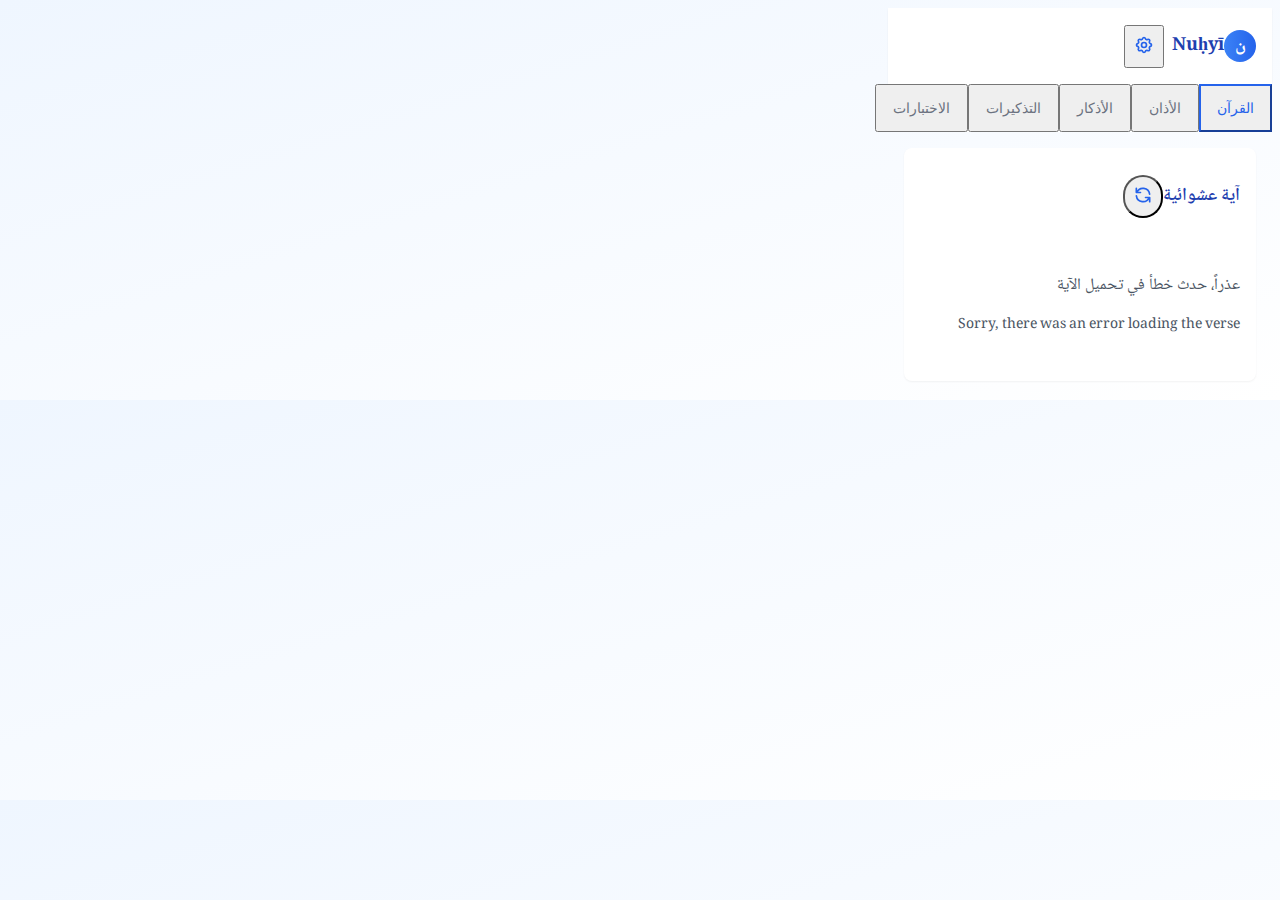
<file: Nahya/popup/index.html>
<!DOCTYPE html>
<html lang="ar" dir="rtl">
<head>
    <meta charset="UTF-8">
    <meta name="viewport" content="width=device-width, initial-scale=1.0">
    <title>Nuḥyī - إحياء الروح بالإيمان</title>
    <link href="https://fonts.googleapis.com/css2?family=Noto+Naskh+Arabic:wght@400;500;600;700&display=swap" rel="stylesheet">
    <link rel="stylesheet" href="tailwind.css">
    <link rel="stylesheet" href="styles.css">
    <script src="countries-cities.js"></script>
</head>
<body class="w-96 h-96 bg-gradient-to-br from-blue-50 to-white dark:from-gray-900 dark:to-gray-800 font-['Noto_Naskh_Arabic']">
    <!-- Header -->
    <header class="bg-white dark:bg-gray-800 shadow-sm border-b border-blue-200 dark:border-gray-700">
        <div class="flex items-center justify-between px-4 py-3">
            <div class="flex items-center space-x-2 space-x-reverse">
                <div class="w-8 h-8 bg-gradient-to-r from-blue-500 to-blue-600 rounded-full flex items-center justify-center">
                    <span class="text-white text-lg font-bold">ن</span>
                </div>
                <h1 class="text-lg font-bold text-blue-800 dark:text-white">Nuḥyī</h1>
            </div>
            <button id="settingsBtn" class="p-2 text-blue-600 dark:text-blue-300 hover:text-blue-800 dark:hover:text-white transition-colors">
                <svg class="w-5 h-5" fill="none" stroke="currentColor" viewBox="0 0 24 24">
                    <path stroke-linecap="round" stroke-linejoin="round" stroke-width="2" d="M10.325 4.317c.426-1.756 2.924-1.756 3.35 0a1.724 1.724 0 002.573 1.066c1.543-.94 3.31.826 2.37 2.37a1.724 1.724 0 001.065 2.572c1.756.426 1.756 2.924 0 3.35a1.724 1.724 0 00-1.066 2.573c.94 1.543-.826 3.31-2.37 2.37a1.724 1.724 0 00-2.572 1.065c-.426 1.756-2.924 1.756-3.35 0a1.724 1.724 0 00-2.573-1.066c-1.543.94-3.31-.826-2.37-2.37a1.724 1.724 0 00-1.065-2.572c-1.756-.426-1.756-2.924 0-3.35a1.724 1.724 0 001.066-2.573c-.94-1.543.826-3.31 2.37-2.37.996.608 2.296.07 2.572-1.065z"></path>
                    <path stroke-linecap="round" stroke-linejoin="round" stroke-width="2" d="M15 12a3 3 0 11-6 0 3 3 0 016 0z"></path>
                </svg>
            </button>
        </div>
    </header>

    <!-- Tab Navigation -->
    <nav class="bg-white dark:bg-gray-800 border-b border-blue-200 dark:border-gray-700">
        <div class="flex">
            <button class="tab-btn active flex-1 py-3 px-4 text-sm font-medium text-blue-600 dark:text-blue-400 border-b-2 border-blue-600 dark:border-blue-400" data-tab="quran">
                القرآن
            </button>
            <button class="tab-btn flex-1 py-3 px-4 text-sm font-medium text-gray-500 dark:text-gray-400 hover:text-blue-700 dark:hover:text-blue-300" data-tab="azan">
                الأذان
            </button>
            <button class="tab-btn flex-1 py-3 px-4 text-sm font-medium text-gray-500 dark:text-gray-400 hover:text-blue-700 dark:hover:text-blue-300" data-tab="adhkar">
                الأذكار
            </button>
            <button class="tab-btn flex-1 py-3 px-4 text-sm font-medium text-gray-500 dark:text-gray-400 hover:text-blue-700 dark:hover:text-blue-300" data-tab="reminders">
                التذكيرات
            </button>
            <button class="tab-btn flex-1 py-3 px-4 text-sm font-medium text-gray-500 dark:text-gray-400 hover:text-blue-700 dark:hover:text-blue-300" data-tab="tests">
                الاختبارات
            </button>
        </div>
    </nav>

    <!-- Tab Content -->
    <main class="flex-1 overflow-y-auto">
        <!-- Quran Tab -->
        <div id="quran" class="tab-content active p-4">
            <div class="bg-white dark:bg-gray-800 rounded-lg shadow-sm p-4 mb-4 border border-blue-100 dark:border-gray-700">
                <div class="flex items-center justify-between mb-3">
                    <h3 class="text-lg font-semibold text-blue-800 dark:text-white">آية عشوائية</h3>
                    <button id="refreshVerse" class="p-2 text-blue-600 dark:text-blue-400 hover:bg-blue-50 dark:hover:bg-blue-900/20 rounded-full transition-colors">
                        <svg class="w-5 h-5" fill="none" stroke="currentColor" viewBox="0 0 24 24">
                            <path stroke-linecap="round" stroke-linejoin="round" stroke-width="2" d="M4 4v5h.582m15.356 2A8.001 8.001 0 004.582 9m0 0H9m11 11v-5h-.581m0 0a8.003 8.003 0 01-15.357-2m15.357 2H15"></path>
                        </svg>
                    </button>
                </div>
                <div id="verseContainer" class="space-y-3">
                    <div class="animate-pulse">
                        <div class="h-4 bg-gray-200 dark:bg-gray-700 rounded mb-2"></div>
                        <div class="h-4 bg-gray-200 dark:bg-gray-700 rounded mb-2"></div>
                        <div class="h-4 bg-gray-200 dark:bg-gray-700 rounded w-3/4"></div>
                    </div>
                </div>
            </div>
        </div>

        <!-- Azan Tab -->
        <div id="azan" class="tab-content hidden p-4">
            <div class="bg-white dark:bg-gray-800 rounded-lg shadow-sm p-4 mb-4 border border-blue-100 dark:border-gray-700">
                <h3 class="text-lg font-semibold text-blue-800 dark:text-white mb-3">أوقات الصلاة</h3>
                <div id="prayerTimes" class="space-y-2">
                    <div class="animate-pulse">
                        <div class="h-4 bg-gray-200 dark:bg-gray-700 rounded mb-2"></div>
                        <div class="h-4 bg-gray-200 dark:bg-gray-700 rounded mb-2"></div>
                        <div class="h-4 bg-gray-200 dark:bg-gray-700 rounded w-3/4"></div>
                    </div>
                </div>
                <div class="mt-4 pt-4 border-t border-blue-200 dark:border-gray-700">
                    <div class="flex items-center justify-between">
                        <span class="text-sm text-gray-600 dark:text-gray-400">صوت الأذان</span>
                        <label class="relative inline-flex items-center cursor-pointer">
                            <input type="checkbox" id="azanSound" class="sr-only peer" checked>
                            <div class="w-11 h-6 bg-gray-200 peer-focus:outline-none peer-focus:ring-4 peer-focus:ring-blue-300 dark:peer-focus:ring-blue-800 rounded-full peer dark:bg-gray-700 peer-checked:after:translate-x-full peer-checked:after:border-white after:content-[''] after:absolute after:top-[2px] after:right-[2px] after:bg-white after:border-gray-300 after:border after:rounded-full after:h-5 after:w-5 after:transition-all dark:border-gray-600 peer-checked:bg-blue-600"></div>
                        </label>
                    </div>
                    <div class="flex items-center justify-between mt-3">
                        <span class="text-sm text-gray-600 dark:text-gray-400">تذكيرات قبل الصلاة</span>
                        <label class="relative inline-flex items-center cursor-pointer">
                            <input type="checkbox" id="prePrayerToggle" class="sr-only peer" checked>
                            <div class="w-11 h-6 bg-gray-200 peer-focus:outline-none peer-focus:ring-4 peer-focus:ring-blue-300 dark:peer-focus:ring-blue-800 rounded-full peer dark:bg-gray-700 peer-checked:after:translate-x-full peer-checked:after:border-white after:content-[''] after:absolute after:top-[2px] after:right-[2px] after:bg-white after:border-gray-300 after:border after:rounded-full after:h-5 after:w-5 after:transition-all dark:border-gray-600 peer-checked:bg-blue-600"></div>
                        </label>
                    </div>
                </div>
            </div>
        </div>

        <!-- Adhkar Tab -->
        <div id="adhkar" class="tab-content hidden p-4">
            <div class="bg-white dark:bg-gray-800 rounded-lg shadow-sm p-4 mb-4 border border-blue-100 dark:border-gray-700">
                <div class="flex items-center justify-between mb-3">
                    <h3 class="text-lg font-semibold text-blue-800 dark:text-white">الأذكار</h3>
                    <div class="flex space-x-2 space-x-reverse">
                        <button id="morningAdhkar" class="px-3 py-1 text-sm bg-blue-600 text-white rounded-md hover:bg-blue-700 transition-colors">أذكار الصباح</button>
                        <button id="eveningAdhkar" class="px-3 py-1 text-sm bg-gray-200 text-gray-700 dark:bg-gray-700 dark:text-gray-300 rounded-md hover:bg-gray-300 dark:hover:bg-gray-600 transition-colors">أذكار المساء</button>
                    </div>
                </div>
                <div id="adhkarContainer" class="space-y-3">
                    <div class="animate-pulse">
                        <div class="h-4 bg-gray-200 dark:bg-gray-700 rounded mb-2"></div>
                        <div class="h-4 bg-gray-200 dark:bg-gray-700 rounded mb-2"></div>
                        <div class="h-4 bg-gray-200 dark:bg-gray-700 rounded w-3/4"></div>
                    </div>
                </div>
            </div>
        </div>

        <!-- Reminders Tab -->
        <div id="reminders" class="tab-content hidden p-4">
            <div class="bg-white dark:bg-gray-800 rounded-lg shadow-sm p-4 mb-4 border border-blue-100 dark:border-gray-700">
                <h3 class="text-lg font-semibold text-blue-800 dark:text-white mb-3">التذكيرات</h3>
                
                <!-- Add Reminder Form -->
                <div class="mb-4 p-3 bg-blue-50 dark:bg-blue-900/20 rounded-lg border border-blue-200 dark:border-blue-800">
                    <div class="flex space-x-2 space-x-reverse mb-3">
                        <input type="text" id="reminderText" placeholder="نص التذكيرة" class="flex-1 px-3 py-2 border border-blue-300 dark:border-blue-600 rounded-md bg-white dark:bg-gray-700 text-gray-800 dark:text-white text-sm">
                        <input type="time" id="reminderTime" class="px-3 py-2 border border-blue-300 dark:border-blue-600 rounded-md bg-white dark:bg-gray-700 text-gray-800 dark:text-white text-sm">
                    </div>
                    <button id="addReminder" class="w-full px-4 py-2 bg-blue-600 text-white rounded-md hover:bg-blue-700 transition-colors text-sm">إضافة تذكيرة</button>
                </div>

                <!-- Reminders List -->
                <div id="remindersList" class="space-y-2">
                    <!-- Reminders will be populated here -->
                </div>

                <!-- Salah on Prophet Toggle -->
                <div class="mt-4 pt-4 border-t border-blue-200 dark:border-gray-700">
                    <div class="flex items-center justify-between">
                        <span class="text-sm text-gray-600 dark:text-gray-400">تذكيرات الصلاة على النبي ﷺ</span>
                        <label class="relative inline-flex items-center cursor-pointer">
                            <input type="checkbox" id="salahReminder" class="sr-only peer" checked>
                            <div class="w-11 h-6 bg-gray-200 peer-focus:outline-none peer-focus:ring-4 peer-focus:ring-blue-300 dark:peer-focus:ring-blue-800 rounded-full peer dark:bg-gray-700 peer-checked:after:translate-x-full peer-checked:after:border-white after:content-[''] after:absolute after:top-[2px] after:right-[2px] after:bg-white after:border-gray-300 after:border after:rounded-full after:h-5 after:w-5 after:transition-all dark:border-gray-600 peer-checked:bg-blue-600"></div>
                        </label>
                    </div>
                </div>
            </div>
        </div>

        <!-- Tests Tab -->
        <div id="tests" class="tab-content hidden p-4">
            <div class="bg-white dark:bg-gray-800 rounded-lg shadow-sm p-4 mb-4 border border-blue-100 dark:border-gray-700">
                <h3 class="text-lg font-semibold text-blue-800 dark:text-white mb-3">صفحات الاختبار</h3>
                <p class="text-sm text-gray-600 dark:text-gray-400 mb-4">افتح صفحات الاختبار لاختبار ميزات الإضافة المختلفة</p>
                
                <div class="space-y-3">
                    <!-- Test Extension Page -->
                    <div class="p-3 bg-blue-50 dark:bg-blue-900/20 rounded-lg border border-blue-200 dark:border-blue-800">
                        <div class="flex items-center justify-between">
                            <div>
                                <h4 class="font-medium text-blue-800 dark:text-white">اختبار الإضافة</h4>
                                <p class="text-xs text-gray-600 dark:text-gray-400 mt-1">اختبار الاتصال بـ APIs والتخزين المحلي</p>
                            </div>
                            <button id="openTestExtension" class="px-4 py-2 bg-blue-600 text-white rounded-md hover:bg-blue-700 transition-colors text-sm">
                                فتح الصفحة
                            </button>
                        </div>
                    </div>

                    <!-- Test Prayer Popup Page -->
                    <div class="p-3 bg-green-50 dark:bg-green-900/20 rounded-lg border border-green-200 dark:border-green-800">
                        <div class="flex items-center justify-between">
                            <div>
                                <h4 class="font-medium text-green-800 dark:text-white">اختبار نافذة تذكيرة الصلاة</h4>
                                <p class="text-xs text-gray-600 dark:text-gray-400 mt-1">اختبار النافذة المنبثقة الجديدة لتذكيرات الصلاة</p>
                            </div>
                            <button id="openTestPrayerPopup" class="px-4 py-2 bg-green-600 text-white rounded-md hover:bg-green-700 transition-colors text-sm">
                                فتح الصفحة
                            </button>
                        </div>
                    </div>
                </div>
            </div>
        </div>
    </main>

    <!-- Settings Modal -->
    <div id="settingsModal" class="fixed inset-0 bg-black bg-opacity-50 hidden z-50">
        <div class="flex items-center justify-center min-h-screen p-4">
            <div class="bg-white dark:bg-gray-800 rounded-lg shadow-xl w-full max-w-md border border-blue-200 dark:border-gray-700">
                <div class="flex items-center justify-between p-4 border-b border-blue-200 dark:border-gray-700">
                    <h2 class="text-lg font-semibold text-blue-800 dark:text-white">الإعدادات</h2>
                    <button id="closeSettings" class="text-gray-500 hover:text-gray-700 dark:text-gray-400 dark:hover:text-gray-200">
                        <svg class="w-6 h-6" fill="none" stroke="currentColor" viewBox="0 0 24 24">
                            <path stroke-linecap="round" stroke-linejoin="round" stroke-width="2" d="M6 18L18 6M6 6l12 12"></path>
                        </svg>
                    </button>
                </div>
                <div class="p-4 space-y-4">
                    <!-- Theme Toggle -->
                    <div class="flex items-center justify-between">
                        <span class="text-sm font-medium text-gray-700 dark:text-gray-300">الوضع المظلم</span>
                        <label class="relative inline-flex items-center cursor-pointer">
                            <input type="checkbox" id="darkMode" class="sr-only peer">
                            <div class="w-11 h-6 bg-gray-200 peer-focus:outline-none peer-focus:ring-4 peer-focus:ring-blue-300 dark:peer-focus:ring-blue-800 rounded-full peer dark:bg-gray-700 peer-checked:after:translate-x-full peer-checked:after:border-white after:content-[''] after:absolute after:top-[2px] after:right-[2px] after:bg-white after:border-gray-300 after:border after:rounded-full after:h-5 after:w-5 after:transition-all dark:border-gray-600 peer-checked:bg-blue-600"></div>
                        </label>
                    </div>

                    <!-- Country Selection -->
                    <div>
                        <label class="block text-sm font-medium text-gray-700 dark:text-gray-300 mb-2">الدولة</label>
                        <select id="countrySelect" class="w-full px-3 py-2 border border-blue-300 dark:border-blue-600 rounded-md bg-white dark:bg-gray-700 text-gray-800 dark:text-white text-sm">
                            <option value="">اختر الدولة</option>
                        </select>
                    </div>

                    <!-- City Selection -->
                    <div>
                        <label class="block text-sm font-medium text-gray-700 dark:text-gray-300 mb-2">المدينة</label>
                        <select id="citySelect" class="w-full px-3 py-2 border border-blue-300 dark:border-blue-600 rounded-md bg-white dark:bg-gray-700 text-gray-800 dark:text-white text-sm">
                            <option value="">اختر المدينة</option>
                        </select>
                    </div>

                    <!-- Azan Audio Selection -->
                    <div>
                        <label class="block text-sm font-medium text-gray-700 dark:text-gray-300 mb-2">صوت الأذان</label>
                        <select id="azanAudio" class="w-full px-3 py-2 border border-blue-300 dark:border-blue-600 rounded-md bg-white dark:bg-gray-700 text-gray-800 dark:text-white text-sm">
                            <option value="makkah">أذان مكة المكرمة</option>
                            <option value="madinah">أذان المدينة المنورة</option>
                            <option value="egypt">أذان مصر</option>
                        </select>
                    </div>

                    <!-- Pre-Prayer Reminder Minutes -->
                    <div>
                        <label class="block text-sm font-medium text-gray-700 dark:text-gray-300 mb-2">دقائق التذكيرة قبل الصلاة</label>
                        <input type="number" id="prePrayerMinutes" min="0" max="60" placeholder="10" class="w-full px-3 py-2 border border-blue-300 dark:border-blue-600 rounded-md bg-white dark:bg-gray-700 text-gray-800 dark:text-white text-sm">
                        <p class="text-xs text-gray-500 dark:text-gray-400 mt-1">عدد الدقائق قبل كل صلاة لإرسال تذكيرة</p>
                    </div>

                    <!-- Salah Reminder Frequency -->
                    <div>
                        <label class="block text-sm font-medium text-gray-700 dark:text-gray-300 mb-2">تكرار تذكيرات الصلاة على النبي ﷺ (ساعات)</label>
                        <input type="number" id="salahReminderHours" min="1" max="24" placeholder="2" class="w-full px-3 py-2 border border-blue-300 dark:border-blue-600 rounded-md bg-white dark:bg-gray-700 text-gray-800 dark:text-white text-sm">
                        <p class="text-xs text-gray-500 dark:text-gray-400 mt-1">عدد الساعات بين كل تذكيرة للصلاة على النبي</p>
                    </div>

                    <!-- Snooze Duration -->
                    <div>
                        <label class="block text-sm font-medium text-gray-700 dark:text-gray-300 mb-2">وقت التأجيل (دقائق)</label>
                        <input type="number" id="snoozeMinutes" min="1" max="60" placeholder="5" class="w-full px-3 py-2 border border-blue-300 dark:border-blue-600 rounded-md bg-white dark:bg-gray-700 text-gray-800 dark:text-white text-sm">
                        <p class="text-xs text-gray-500 dark:text-gray-400 mt-1">عدد الدقائق للتأجيل عند الضغط على زر "تأجيل"</p>
                    </div>
                </div>
            </div>
        </div>
    </div>

    <script src="popup.js"></script>
</body>
</html>
</file>
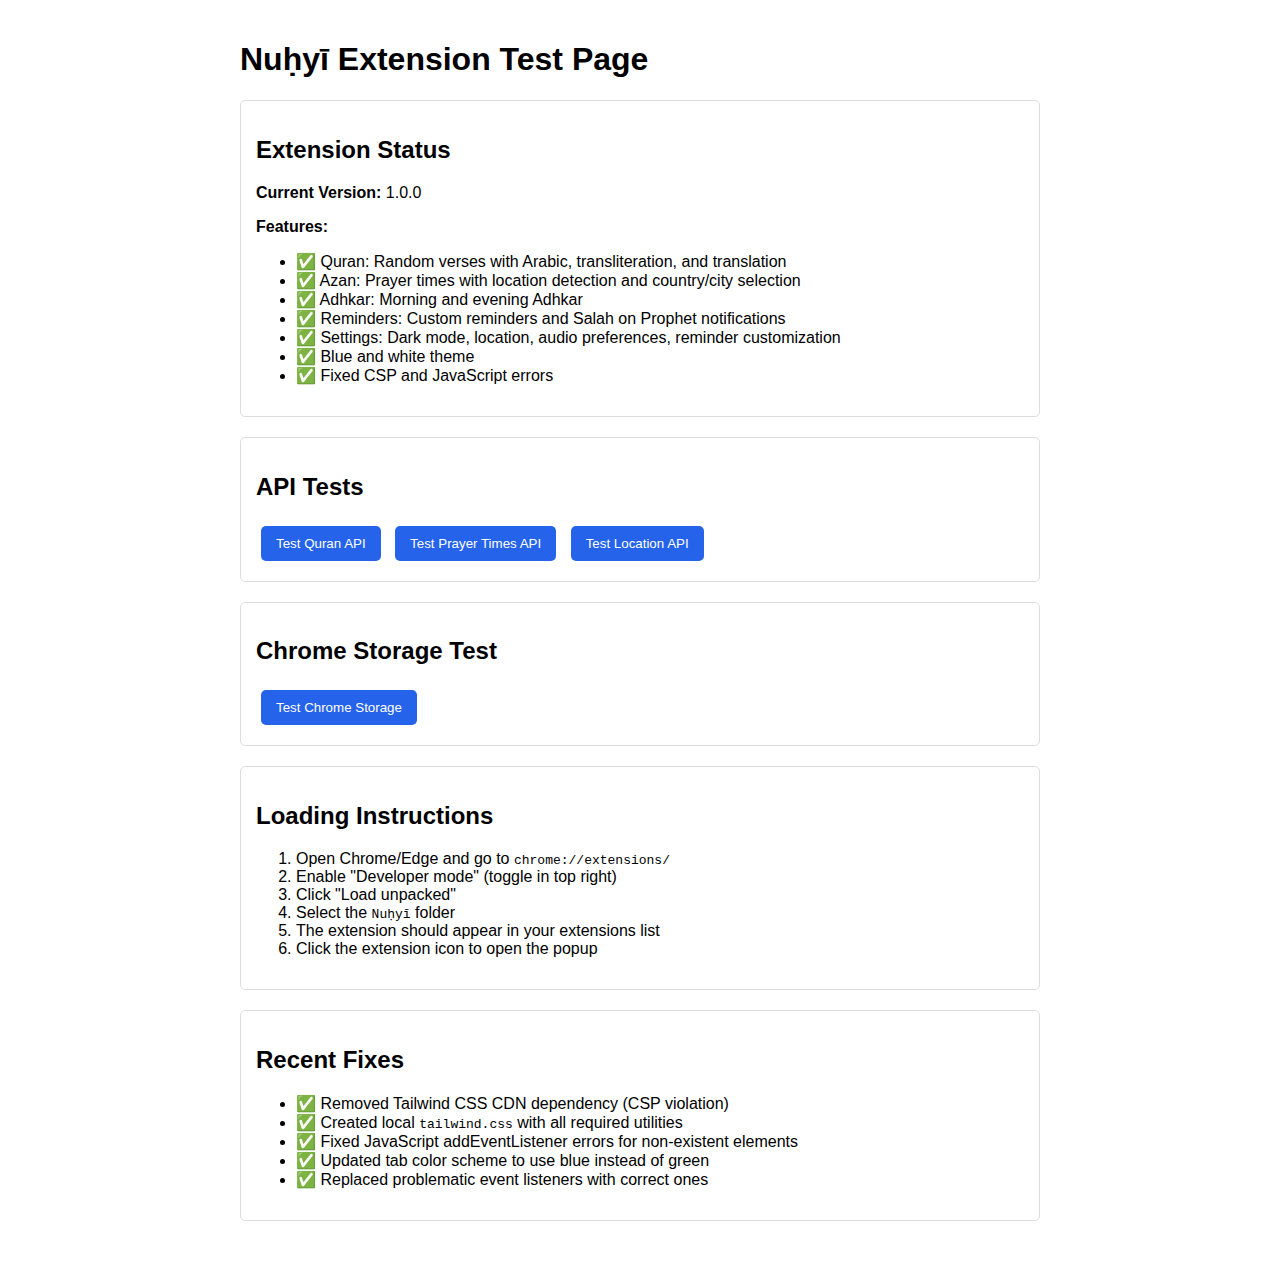
<file: Nahya/test-extension.html>
<!DOCTYPE html>
<html lang="en">
<head>
    <meta charset="UTF-8">
    <meta name="viewport" content="width=device-width, initial-scale=1.0">
    <title>Nuḥyī Extension Test</title>
    <style>
        body { font-family: Arial, sans-serif; max-width: 800px; margin: 0 auto; padding: 20px; }
        .test-section { margin: 20px 0; padding: 15px; border: 1px solid #ddd; border-radius: 5px; }
        button { padding: 10px 15px; margin: 5px; background: #2563eb; color: white; border: none; border-radius: 5px; cursor: pointer; }
        button:hover { background: #1d4ed8; }
        .result { margin-top: 10px; padding: 10px; background: #f3f4f6; border-radius: 5px; }
        .success { background: #d1fae5; color: #065f46; }
        .error { background: #fee2e2; color: #991b1b; }
    </style>
</head>
<body>
    <h1>Nuḥyī Extension Test Page</h1>
    
    <div class="test-section">
        <h2>Extension Status</h2>
        <p><strong>Current Version:</strong> 1.0.0</p>
        <p><strong>Features:</strong></p>
        <ul>
            <li>✅ Quran: Random verses with Arabic, transliteration, and translation</li>
            <li>✅ Azan: Prayer times with location detection and country/city selection</li>
            <li>✅ Adhkar: Morning and evening Adhkar</li>
            <li>✅ Reminders: Custom reminders and Salah on Prophet notifications</li>
            <li>✅ Settings: Dark mode, location, audio preferences, reminder customization</li>
            <li>✅ Blue and white theme</li>
            <li>✅ Fixed CSP and JavaScript errors</li>
        </ul>
    </div>

    <div class="test-section">
        <h2>API Tests</h2>
        <button onclick="testQuranAPI()">Test Quran API</button>
        <button onclick="testPrayerTimesAPI()">Test Prayer Times API</button>
        <button onclick="testLocationAPI()">Test Location API</button>
        <div id="apiResults"></div>
    </div>

    <div class="test-section">
        <h2>Chrome Storage Test</h2>
        <button onclick="testStorage()">Test Chrome Storage</button>
        <div id="storageResults"></div>
    </div>

    <div class="test-section">
        <h2>Loading Instructions</h2>
        <ol>
            <li>Open Chrome/Edge and go to <code>chrome://extensions/</code></li>
            <li>Enable "Developer mode" (toggle in top right)</li>
            <li>Click "Load unpacked"</li>
            <li>Select the <code>Nuḥyī</code> folder</li>
            <li>The extension should appear in your extensions list</li>
            <li>Click the extension icon to open the popup</li>
        </ol>
    </div>

    <div class="test-section">
        <h2>Recent Fixes</h2>
        <ul>
            <li>✅ Removed Tailwind CSS CDN dependency (CSP violation)</li>
            <li>✅ Created local <code>tailwind.css</code> with all required utilities</li>
            <li>✅ Fixed JavaScript addEventListener errors for non-existent elements</li>
            <li>✅ Updated tab color scheme to use blue instead of green</li>
            <li>✅ Replaced problematic event listeners with correct ones</li>
        </ul>
    </div>

    <script>
        async function testQuranAPI() {
            const results = document.getElementById('apiResults');
            try {
                const response = await fetch('https://api.alquran.cloud/v1/random');
                const data = await response.json();
                if (data.code === 200) {
                    results.innerHTML = '<div class="result success">✅ Quran API working: ' + data.data.surah.name + ':' + data.data.numberInSurah + '</div>';
                } else {
                    results.innerHTML = '<div class="result error">❌ Quran API error: ' + data.status + '</div>';
                }
            } catch (error) {
                results.innerHTML = '<div class="result error">❌ Quran API failed: ' + error.message + '</div>';
            }
        }

        async function testPrayerTimesAPI() {
            const results = document.getElementById('apiResults');
            try {
                const response = await fetch('https://api.aladhan.com/v1/timingsByCity?city=Mecca&country=Saudi%20Arabia&method=4');
                const data = await response.json();
                if (data.code === 200) {
                    results.innerHTML = '<div class="result success">✅ Prayer Times API working: Fajr at ' + data.data.timings.Fajr + '</div>';
                } else {
                    results.innerHTML = '<div class="result error">❌ Prayer Times API error: ' + data.status + '</div>';
                }
            } catch (error) {
                results.innerHTML = '<div class="result error">❌ Prayer Times API failed: ' + error.message + '</div>';
            }
        }

        async function testLocationAPI() {
            const results = document.getElementById('apiResults');
            try {
                const response = await fetch('https://api.bigdatacloud.net/data/reverse-geocode-client?latitude=21.4225&longitude=39.8262&localityLanguage=ar');
                const data = await response.json();
                if (data.city) {
                    results.innerHTML = '<div class="result success">✅ Location API working: ' + data.city + ', ' + data.countryName + '</div>';
                } else {
                    results.innerHTML = '<div class="result error">❌ Location API error: No location data</div>';
                }
            } catch (error) {
                results.innerHTML = '<div class="result error">❌ Location API failed: ' + error.message + '</div>';
            }
        }

        function testStorage() {
            const results = document.getElementById('storageResults');
            if (typeof chrome !== 'undefined' && chrome.storage) {
                chrome.storage.sync.get(['settings'], function(result) {
                    if (result.settings) {
                        results.innerHTML = '<div class="result success">✅ Chrome Storage working: Settings found</div>';
                    } else {
                        results.innerHTML = '<div class="result success">✅ Chrome Storage working: No settings yet (normal for first run)</div>';
                    }
                });
            } else {
                results.innerHTML = '<div class="result error">❌ Chrome Storage not available (not running in extension context)</div>';
            }
        }
    </script>
</body>
</html>
</file>
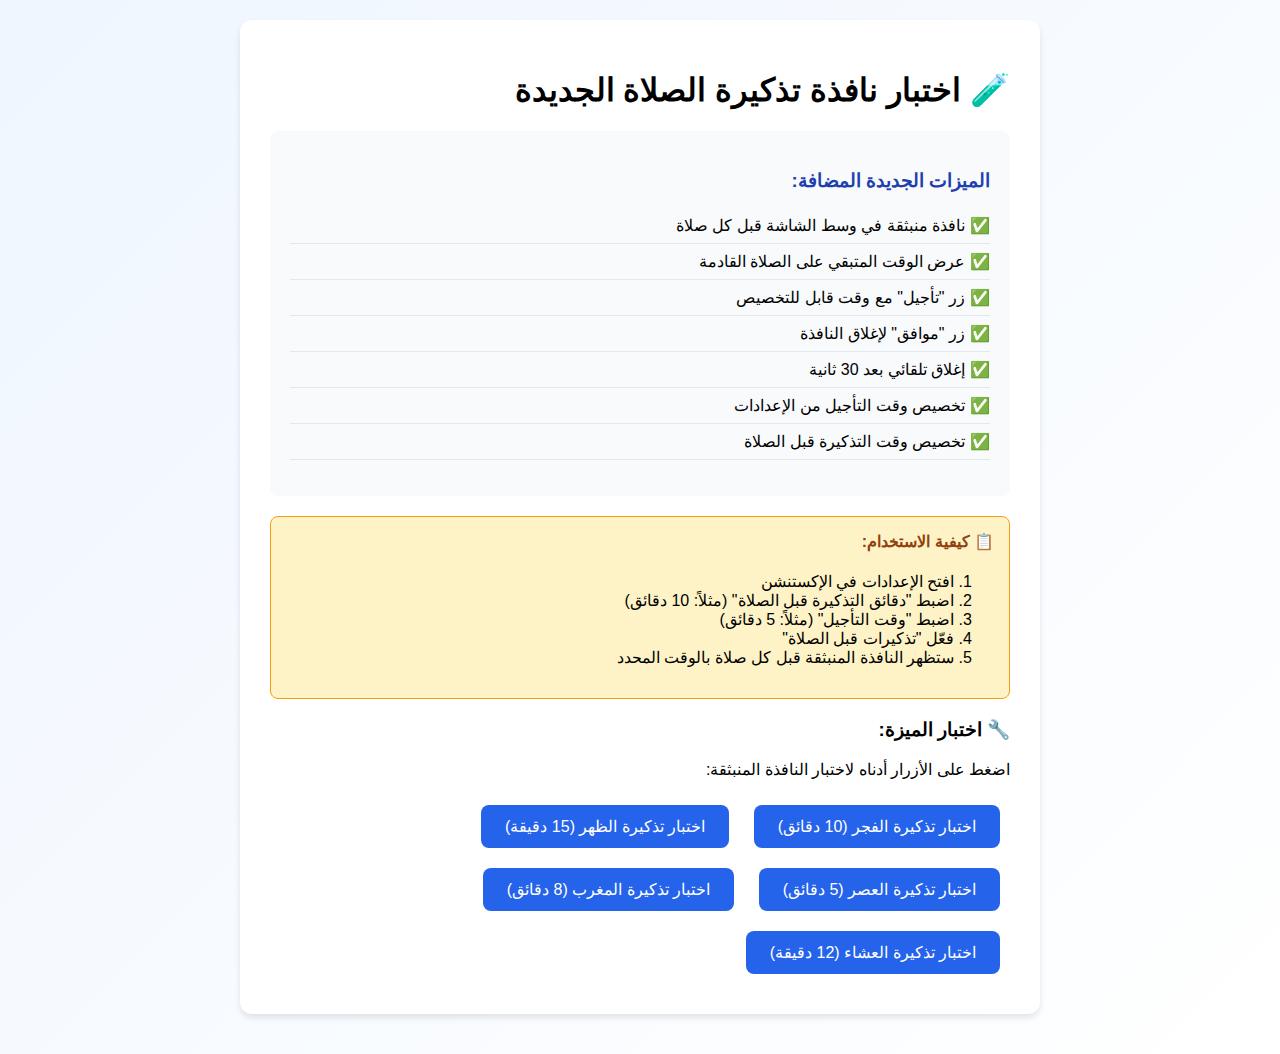
<file: Nahya/test-prayer-popup.html>
<!DOCTYPE html>
<html lang="ar" dir="rtl">
<head>
    <meta charset="UTF-8">
    <meta name="viewport" content="width=device-width, initial-scale=1.0">
    <title>اختبار نافذة تذكيرة الصلاة</title>
    <style>
        body {
            font-family: 'Segoe UI', Tahoma, Geneva, Verdana, sans-serif;
            max-width: 800px;
            margin: 0 auto;
            padding: 20px;
            background: linear-gradient(135deg, #eff6ff 0%, #ffffff 100%);
            min-height: 100vh;
        }
        .test-container {
            background: white;
            border-radius: 12px;
            padding: 30px;
            box-shadow: 0 4px 6px rgba(0, 0, 0, 0.1);
            margin-bottom: 20px;
        }
        .test-button {
            background: #2563eb;
            color: white;
            border: none;
            padding: 12px 24px;
            border-radius: 8px;
            cursor: pointer;
            font-size: 16px;
            margin: 10px;
            transition: background 0.3s;
        }
        .test-button:hover {
            background: #1d4ed8;
        }
        .feature-list {
            background: #f8fafc;
            border-radius: 8px;
            padding: 20px;
            margin: 20px 0;
        }
        .feature-list h3 {
            color: #1e40af;
            margin-bottom: 15px;
        }
        .feature-list ul {
            list-style: none;
            padding: 0;
        }
        .feature-list li {
            padding: 8px 0;
            border-bottom: 1px solid #e2e8f0;
            position: relative;
            padding-right: 25px;
        }
        .feature-list li:before {
            content: "✅";
            position: absolute;
            right: 0;
            color: #16a34a;
        }
        .instructions {
            background: #fef3c7;
            border: 1px solid #f59e0b;
            border-radius: 8px;
            padding: 15px;
            margin: 20px 0;
        }
        .instructions h4 {
            color: #92400e;
            margin-top: 0;
        }
    </style>
</head>
<body>
    <div class="test-container">
        <h1>🧪 اختبار نافذة تذكيرة الصلاة الجديدة</h1>
        
        <div class="feature-list">
            <h3>الميزات الجديدة المضافة:</h3>
            <ul>
                <li>نافذة منبثقة في وسط الشاشة قبل كل صلاة</li>
                <li>عرض الوقت المتبقي على الصلاة القادمة</li>
                <li>زر "تأجيل" مع وقت قابل للتخصيص</li>
                <li>زر "موافق" لإغلاق النافذة</li>
                <li>إغلاق تلقائي بعد 30 ثانية</li>
                <li>تخصيص وقت التأجيل من الإعدادات</li>
                <li>تخصيص وقت التذكيرة قبل الصلاة</li>
            </ul>
        </div>

        <div class="instructions">
            <h4>📋 كيفية الاستخدام:</h4>
            <ol>
                <li>افتح الإعدادات في الإكستنشن</li>
                <li>اضبط "دقائق التذكيرة قبل الصلاة" (مثلاً: 10 دقائق)</li>
                <li>اضبط "وقت التأجيل" (مثلاً: 5 دقائق)</li>
                <li>فعّل "تذكيرات قبل الصلاة"</li>
                <li>ستظهر النافذة المنبثقة قبل كل صلاة بالوقت المحدد</li>
            </ol>
        </div>

        <h3>🔧 اختبار الميزة:</h3>
        <p>اضغط على الأزرار أدناه لاختبار النافذة المنبثقة:</p>
        
        <button class="test-button" onclick="testPrayerPopup('Fajr', '10')">
            اختبار تذكيرة الفجر (10 دقائق)
        </button>
        
        <button class="test-button" onclick="testPrayerPopup('Dhuhr', '15')">
            اختبار تذكيرة الظهر (15 دقيقة)
        </button>
        
        <button class="test-button" onclick="testPrayerPopup('Asr', '5')">
            اختبار تذكيرة العصر (5 دقائق)
        </button>
        
        <button class="test-button" onclick="testPrayerPopup('Maghrib', '8')">
            اختبار تذكيرة المغرب (8 دقائق)
        </button>
        
        <button class="test-button" onclick="testPrayerPopup('Isha', '12')">
            اختبار تذكيرة العشاء (12 دقيقة)
        </button>
    </div>

    <script>
        // Simulate the prayer reminder popup function
        function testPrayerPopup(prayerName, timeRemaining) {
            // Create popup element
            const popup = document.createElement('div');
            popup.id = 'prayerReminderPopup';
            popup.style.cssText = `
                position: fixed;
                top: 0;
                left: 0;
                right: 0;
                bottom: 0;
                background: rgba(0, 0, 0, 0.5);
                z-index: 9999;
                display: flex;
                align-items: center;
                justify-content: center;
            `;
            
            const prayerNames = {
                'Fajr': 'الفجر',
                'Dhuhr': 'الظهر',
                'Asr': 'العصر',
                'Maghrib': 'المغرب',
                'Isha': 'العشاء'
            };
            
            const arabicPrayerName = prayerNames[prayerName] || prayerName;
            
            popup.innerHTML = `
                <div style="
                    background: white;
                    border-radius: 12px;
                    box-shadow: 0 20px 25px rgba(0, 0, 0, 0.1);
                    width: 320px;
                    max-width: 90vw;
                    border: 1px solid #dbeafe;
                    padding: 24px;
                    text-align: center;
                ">
                    <div style="
                        width: 64px;
                        height: 64px;
                        background: linear-gradient(135deg, #3b82f6, #2563eb);
                        border-radius: 50%;
                        display: flex;
                        align-items: center;
                        justify-content: center;
                        margin: 0 auto 16px;
                    ">
                        <svg width="32" height="32" fill="none" stroke="white" viewBox="0 0 24 24">
                            <path stroke-linecap="round" stroke-linejoin="round" stroke-width="2" d="M12 8v4l3 3m6-3a9 9 0 11-18 0 9 9 0 0118 0z"></path>
                        </svg>
                    </div>
                    <h3 style="
                        font-size: 18px;
                        font-weight: 600;
                        color: #1e40af;
                        margin: 0 0 8px;
                    ">تذكيرة الصلاة</h3>
                    <p style="
                        color: #4b5563;
                        margin: 0 0 16px;
                        line-height: 1.5;
                    ">
                        فاضل <span style="font-weight: bold; color: #2563eb;">${timeRemaining}</span> دقيقة على أذان صلاة <span style="font-weight: bold; color: #2563eb;">${arabicPrayerName}</span>
                    </p>
                    <div style="
                        display: flex;
                        gap: 12px;
                        justify-content: space-between;
                    ">
                        <button id="snoozeBtn" style="
                            flex: 1;
                            padding: 8px 16px;
                            background: #e5e7eb;
                            color: #374151;
                            border: none;
                            border-radius: 6px;
                            cursor: pointer;
                            font-size: 14px;
                            transition: background 0.3s;
                        " onmouseover="this.style.background='#d1d5db'" onmouseout="this.style.background='#e5e7eb'">
                            تأجيل (5 د)
                        </button>
                        <button id="okBtn" style="
                            flex: 1;
                            padding: 8px 16px;
                            background: #2563eb;
                            color: white;
                            border: none;
                            border-radius: 6px;
                            cursor: pointer;
                            font-size: 14px;
                            transition: background 0.3s;
                        " onmouseover="this.style.background='#1d4ed8'" onmouseout="this.style.background='#2563eb'">
                            موافق
                        </button>
                    </div>
                </div>
            `;
            
            // Add to body
            document.body.appendChild(popup);
            
            // Add event listeners
            document.getElementById('snoozeBtn').addEventListener('click', () => {
                alert('تم التأجيل لمدة 5 دقائق!');
                document.body.removeChild(popup);
            });
            
            document.getElementById('okBtn').addEventListener('click', () => {
                document.body.removeChild(popup);
            });
            
            // Auto-close after 30 seconds
            setTimeout(() => {
                if (document.body.contains(popup)) {
                    document.body.removeChild(popup);
                }
            }, 30000);
        }
    </script>
</body>
</html>
</file>
<file: Nahya/popup/styles.css>
/* Custom styles for Nuḥyī extension */

/* RTL Support */
[dir="rtl"] {
    direction: rtl;
    text-align: right;
}

/* Arabic font optimization */
.arabic-text {
    font-family: 'Noto Naskh Arabic', serif;
    line-height: 1.8;
    font-size: 1.1em;
}

/* Tab transitions */
.tab-content {
    transition: opacity 0.3s ease-in-out;
}

.tab-content.hidden {
    display: none;
}

.tab-content.active {
    display: block;
}

/* Prayer time styling */
.prayer-time {
    display: flex;
    justify-content: space-between;
    align-items: center;
    padding: 0.75rem;
    background: linear-gradient(135deg, #eff6ff 0%, #dbeafe 100%);
    border-radius: 0.5rem;
    margin-bottom: 0.5rem;
    border: 1px solid #bfdbfe;
}

.dark .prayer-time {
    background: linear-gradient(135deg, #1e293b 0%, #334155 100%);
    border-color: #475569;
}

.prayer-time.next {
    background: linear-gradient(135deg, #dbeafe 0%, #bfdbfe 100%);
    border-color: #3b82f6;
    box-shadow: 0 0 0 2px rgba(59, 130, 246, 0.1);
}

.dark .prayer-time.next {
    background: linear-gradient(135deg, #1e3a8a 0%, #1e40af 100%);
    border-color: #3b82f6;
    box-shadow: 0 0 0 2px rgba(59, 130, 246, 0.2);
}

/* Verse styling */
.verse-text {
    font-size: 1.2em;
    line-height: 2;
    text-align: center;
    margin-bottom: 1rem;
    padding: 1rem;
    background: linear-gradient(135deg, #fef3c7 0%, #fde68a 100%);
    border-radius: 0.5rem;
    border: 1px solid #f59e0b;
}

.dark .verse-text {
    background: linear-gradient(135deg, #451a03 0%, #78350f 100%);
    border-color: #f59e0b;
}

.verse-info {
    font-size: 0.9em;
    color: #6b7280;
    text-align: center;
    margin-top: 0.5rem;
}

.dark .verse-info {
    color: #9ca3af;
}

/* Adhkar styling */
.dhikr-item {
    background: white;
    border: 1px solid #e5e7eb;
    border-radius: 0.5rem;
    padding: 1rem;
    margin-bottom: 0.75rem;
    transition: all 0.2s ease;
}

.dark .dhikr-item {
    background: #374151;
    border-color: #4b5563;
}

.dhikr-item:hover {
    transform: translateY(-1px);
    box-shadow: 0 4px 6px -1px rgba(0, 0, 0, 0.1);
}

.dhikr-text {
    font-size: 1.1em;
    line-height: 1.8;
    margin-bottom: 0.5rem;
}

.dhikr-count {
    font-size: 0.9em;
    color: #6b7280;
    font-weight: 500;
}

.dark .dhikr-count {
    color: #9ca3af;
}

/* Reminder styling */
.reminder-item {
    display: flex;
    justify-content: space-between;
    align-items: center;
    padding: 0.75rem;
    background: white;
    border: 1px solid #e5e7eb;
    border-radius: 0.5rem;
    margin-bottom: 0.5rem;
}

.dark .reminder-item {
    background: #374151;
    border-color: #4b5563;
}

.reminder-text {
    flex: 1;
    margin-left: 0.75rem;
}

.reminder-time {
    font-size: 0.9em;
    color: #6b7280;
    font-weight: 500;
}

.dark .reminder-time {
    color: #9ca3af;
}

/* Loading animation */
@keyframes pulse {
    0%, 100% {
        opacity: 1;
    }
    50% {
        opacity: 0.5;
    }
}

.animate-pulse {
    animation: pulse 2s cubic-bezier(0.4, 0, 0.6, 1) infinite;
}

/* Scrollbar styling */
::-webkit-scrollbar {
    width: 6px;
}

::-webkit-scrollbar-track {
    background: #f1f5f9;
}

.dark ::-webkit-scrollbar-track {
    background: #374151;
}

::-webkit-scrollbar-thumb {
    background: #cbd5e1;
    border-radius: 3px;
}

.dark ::-webkit-scrollbar-thumb {
    background: #64748b;
}

::-webkit-scrollbar-thumb:hover {
    background: #94a3b8;
}

.dark ::-webkit-scrollbar-thumb:hover {
    background: #475569;
}

/* Modal animations */
.modal-enter {
    opacity: 0;
    transform: scale(0.95);
}

.modal-enter-active {
    opacity: 1;
    transform: scale(1);
    transition: opacity 0.2s ease-out, transform 0.2s ease-out;
}

.modal-exit {
    opacity: 1;
    transform: scale(1);
}

.modal-exit-active {
    opacity: 0;
    transform: scale(0.95);
    transition: opacity 0.2s ease-in, transform 0.2s ease-in;
}

/* Button hover effects */
.btn-hover {
    transition: all 0.2s ease;
}

.btn-hover:hover {
    transform: translateY(-1px);
    box-shadow: 0 4px 6px -1px rgba(0, 0, 0, 0.1);
}

/* Focus styles for accessibility */
button:focus,
input:focus,
select:focus {
    outline: 2px solid #3b82f6;
    outline-offset: 2px;
}

/* Responsive adjustments */
@media (max-width: 400px) {
    .verse-text {
        font-size: 1em;
    }
    
    .dhikr-text {
        font-size: 1em;
    }
}
</file>
